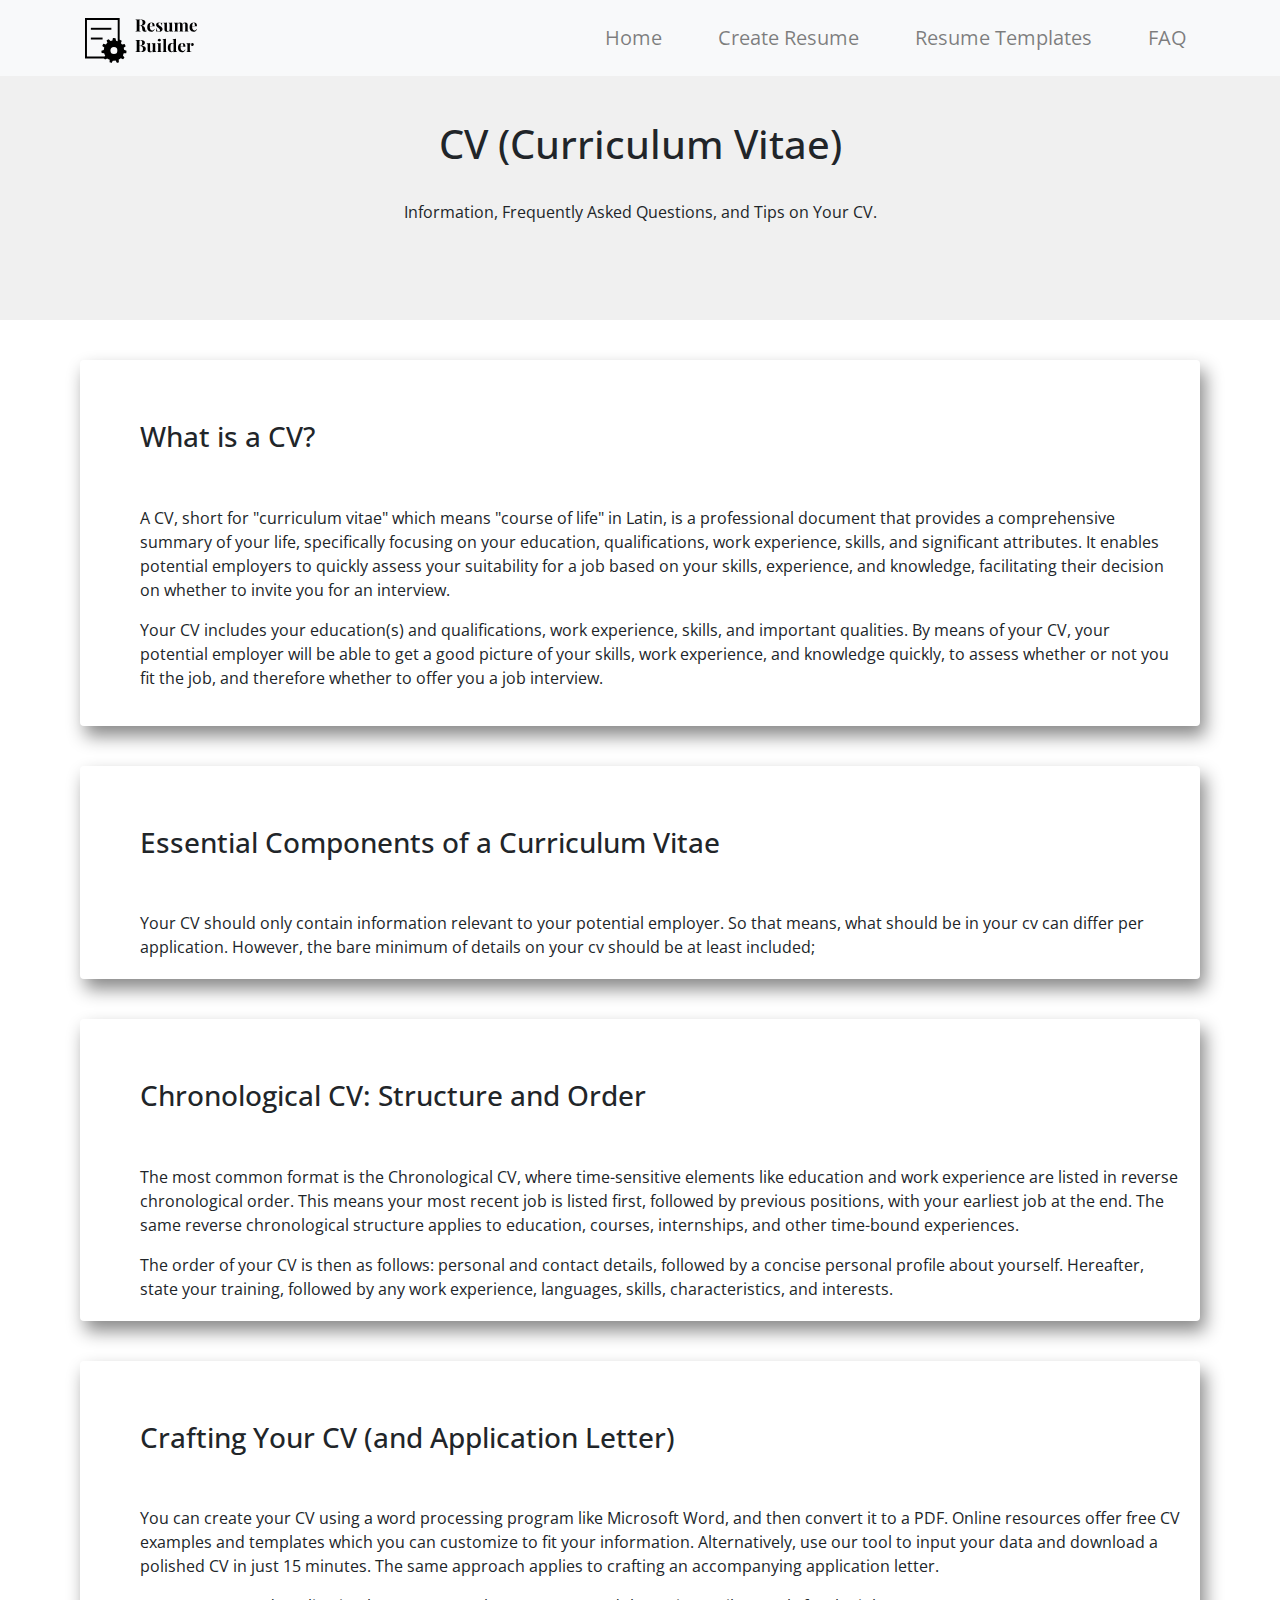
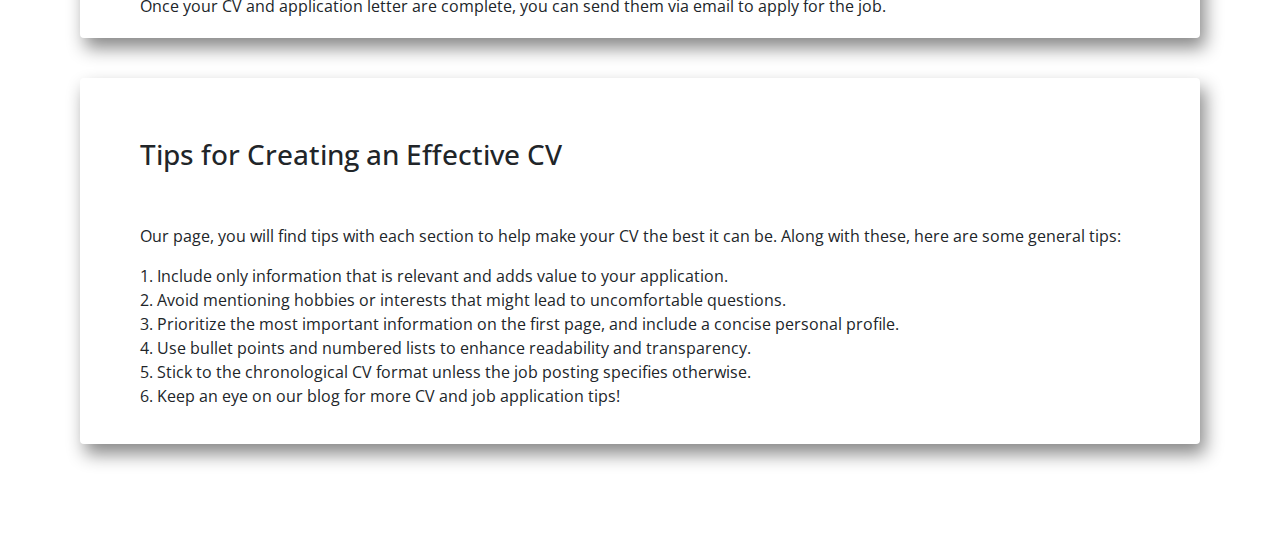
<file: faq.html>
<!DOCTYPE html>
<html lang="en">

<head>
	<meta charset="UTF-8">
	<meta http-equiv="X-UA-Compatible" content="IE=edge">
	<meta name="viewport" content="width=device-width, initial-scale=1.0">
	<link rel="stylesheet" href="https://maxcdn.bootstrapcdn.com/bootstrap/4.0.0/css/bootstrap.min.css"
		integrity="sha384-Gn5384xqQ1aoWXA+058RXPxPg6fy4IWvTNh0E263XmFcJlSAwiGgFAW/dAiS6JXm" crossorigin="anonymous">
	<script src="https://code.jquery.com/jquery-3.2.1.slim.min.js"
		integrity="sha384-KJ3o2DKtIkvYIK3UENzmM7KCkRr/rE9/Qpg6aAZGJwFDMVNA/GpGFF93hXpG5KkN"
		crossorigin="anonymous"></script>
	<script src="https://cdnjs.cloudflare.com/ajax/libs/popper.js/1.12.9/umd/popper.min.js"
		integrity="sha384-ApNbgh9B+Y1QKtv3Rn7W3mgPxhU9K/ScQsAP7hUibX39j7fakFPskvXusvfa0b4Q"
		crossorigin="anonymous"></script>
	<script src="https://maxcdn.bootstrapcdn.com/bootstrap/4.0.0/js/bootstrap.min.js"
		integrity="sha384-JZR6Spejh4U02d8jOt6vLEHfe/JQGiRRSQQxSfFWpi1MquVdAyjUar5+76PVCmYl"
		crossorigin="anonymous"></script>

	<link rel="stylesheet" href="css/faq.css">
	<link rel="icon" href="images/RB_Logo.png" type="image/x-icon">
	<link rel="preconnect" href="https://fonts.googleapis.com">
	<link rel="preconnect" href="https://fonts.gstatic.com" crossorigin>
	<link href="https://fonts.googleapis.com/css2?family=Open+Sans&display=swap" rel="stylesheet">
	<title>FAQs</title>
</head>

<body>

	<!--NavBar-Starts-->
	<nav class="navbar navbar-expand-lg navbar-light bg-light fixed-top" style="color:#000000;">
		<div class="container" style="font-size:20px;">
			<a class="navbar-brand" href="index.html" style="font-size:32px;"><img src="images/RB.svg" alt=""
					height="45px"></a>
			<button class="navbar-toggler" type="button" data-toggle="collapse" data-target="#navbarNav"
				aria-controls="navbarNav" aria-expanded="false" aria-label="Toggle navigation">
				<span class="navbar-toggler-icon"></span>
			</button>
			<div class="collapse navbar-collapse justify-content-end" id="navbarNav">
				<ul class="navbar-nav">
					<li class="nav-item">
						<a class="nav-link" href="index.html">Home</a>
					</li>
					<li class="nav-item">
						<a class="nav-link" href="Form.html">Create Resume</a>
					</li>
					<li class="nav-item">
						<a class="nav-link" href="#templates">Resume Templates</a>
					</li>
					<li class="nav-item">
						<a class="nav-link" href="faq.html">FAQ</a>
					</li>
				</ul>
			</div>
		</div>
	</nav>
	<!--NavBar-Ends-->

	<div class="container-fluid">
		<div class="row">
			<div class=" col-md-12 header">
				<h1>CV (Curriculum Vitae)</h1><br>
				<p>Information, Frequently Asked Questions, and Tips on Your CV.</p>
			</div>
		</div>
	</div>
	<div class="card" id="Card">
		<div class="card-body">
			<h3 class="card-title">What is a CV?</h3>
			<p class="card-text">A CV, short for "curriculum vitae" which means "course of life" in Latin, 
				is a professional document that provides a comprehensive summary of your life, specifically focusing
				 on your education, qualifications, work experience, skills, and significant attributes. It enables
				  potential employers to quickly assess your suitability for a job based on your skills, experience,
				   and knowledge, facilitating their decision on whether to invite you for an interview.<br>
			</p>
			<p>Your CV includes your education(s) and qualifications, work experience, skills, and important
				qualities. By means of your CV, your potential employer will be able to get a good picture of your
				skills, work experience, and knowledge quickly, to assess whether or not you fit the job, and therefore
				whether to offer you a job interview.
			</p>
		</div>
	</div>
	<div class="card" id="Card">
		<div class="card-body">
			<h3 class="card-title">Essential Components of a Curriculum Vitae</h3>
			<p class="card-text">Your CV should only contain information relevant to your potential employer. So that
				means, what should be in your cv can differ per application. However, the bare minimum of details on
				your cv should be at least included;
			</p>
		</div>
	</div>
	<div class="card" id="Card">
		<div class="card-body">
			<h3 class="card-title">Chronological CV: Structure and Order</h3>
			<p class="card-text">The most common format is the Chronological CV, where time-sensitive elements like education and 
				work experience are listed in reverse chronological order. This means your most recent job is listed first, followed by
				 previous positions, with your earliest job at the end. The same reverse chronological structure applies to education, 
				 courses, internships, and other time-bound experiences.</p>
			<p></p>
			<p class="card-text">The order of your CV is then as follows: personal and contact details, followed by a
				concise personal profile about yourself. Hereafter, state your training, followed by any work
				experience, languages, skills, characteristics, and interests.
			</p>
		</div>
	</div>
	<div class="card" id="Card">
		<div class="card-body">
			<h3 class="card-title">Crafting Your CV (and Application Letter)</h3>
			<p class="card-text">You can create your CV using a word processing program like Microsoft Word, and then convert it to a PDF.
				 Online resources offer free CV examples and templates which you can customize to fit your information.
				  Alternatively, use our tool to input your data and download a polished CV in just 15 minutes.
				   The same approach applies to crafting an accompanying application letter.
			</p>
			<p></p>
			<p class="card-text">Once your CV and application letter are complete, you can send them via email to apply for the job.
			</p>
		</div>
	</div>
	<div class="card" id="Card">
		<div class="card-body">
			<h3 class="card-title">Tips for Creating an Effective CV</h3>
			<p class="card-text">Our page, you will find tips with each section to help make your CV the best
				it can be. Along with these, here are some general tips:</p>
			<p></p>
			<p>
				1. Include only information that is relevant and adds value to your application. <br>
				2. Avoid mentioning hobbies or interests that might lead to uncomfortable questions. <br>
				3. Prioritize the most important information on the first page, and include a concise personal profile.<br>
				4. Use bullet points and numbered lists to enhance readability and transparency.<br>
				5. Stick to the chronological CV format unless the job posting specifies otherwise.<br>
				6. Keep an eye on our blog for more CV and job application tips!<br>
			</p>
		</div>
	</div>

	<br><br><br>
</body>

</html>
</file>
<file: css/faq.css>
html,
body {
  height: 100%;
  font-family: "Open Sans", sans-serif;
  font-style: bold;
}
.header {
  padding: 5rem;
  text-align: center;
  background-color: rgb(240, 240, 240);
}
nav li a:hover {
  background-color: rgb(240, 240, 240);
  border-radius: 30px;
}
li {
  padding-left: 2.5rem;
}
.header h1 {
  margin-top: 2.5rem;
}
#Card {
  margin: 2.5rem 5rem 2.5rem 5rem;
  border: 1px;
  box-shadow: 5px 10px 18px #888888;
  height: auto;
}
#Card h3 {
  padding: 2.5rem;
}
#Card p {
  font-size: 16px;
  padding-left: 2.5rem;
}
</file>
